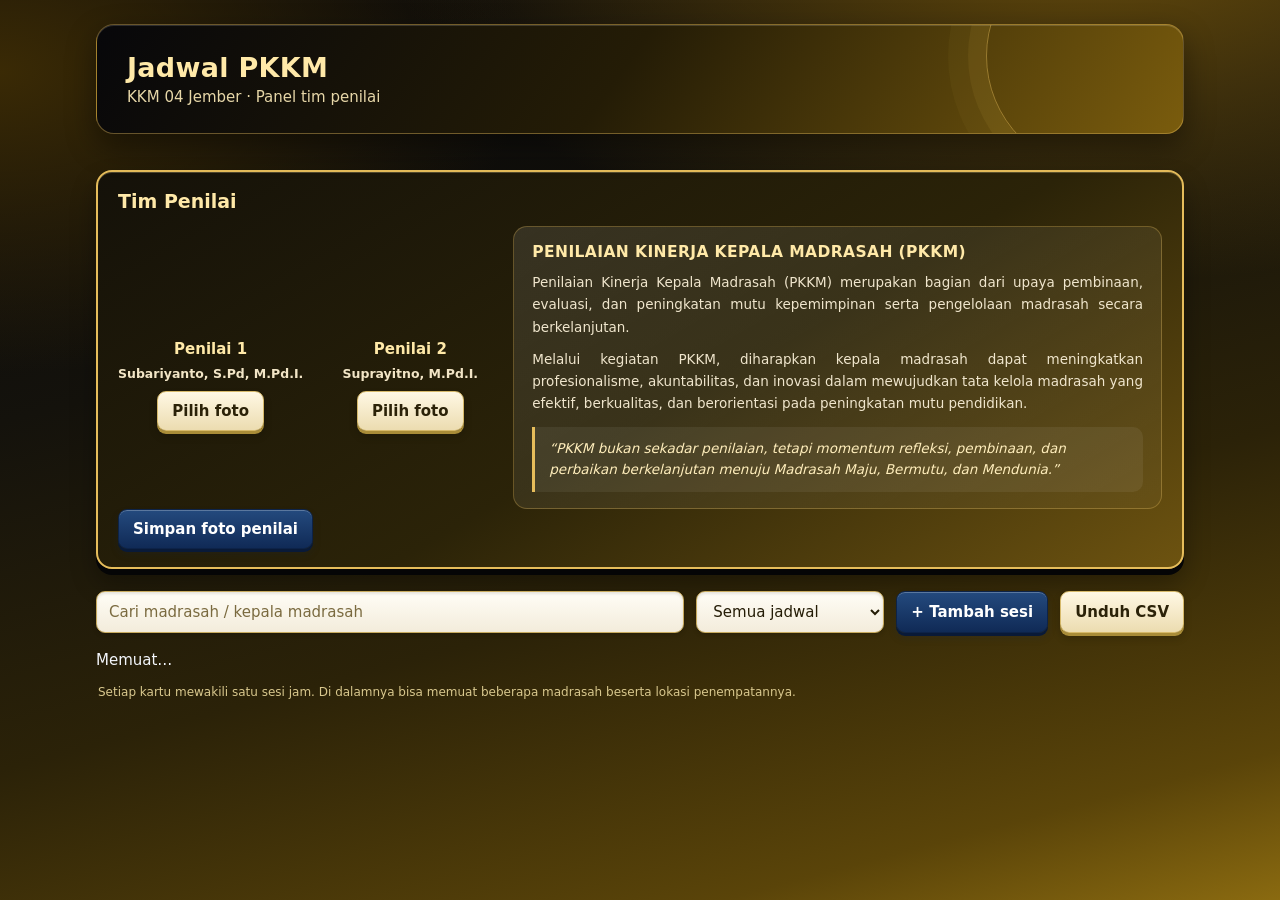
<file: jadwal/index.html>
<!doctype html><html lang="id"><head><meta charset="utf-8"><meta name="viewport" content="width=device-width,initial-scale=1"><title>Admin Jadwal PKKM · KKM 04 Jember</title><link rel="stylesheet" href="style.css?v=11"></head><body><main class="wrap"><header><h1>Jadwal PKKM</h1><p>KKM 04 Jember · Panel tim penilai</p></header><div class="stats" id="stats"></div><section class="evaluators"><h2>Tim Penilai</h2><div class="evaluator-layout"><div class="evaluator-grid"><div class="evaluator"><img id="evaluator-photo-1" alt="Foto Penilai 1"><strong>Penilai 1</strong><span class="evaluator-name">Subariyanto, S.Pd, M.Pd.I.</span><label class="btn light upload-label" for="upload-evaluator-1">Pilih foto</label><input class="photo-input" id="upload-evaluator-1" type="file" accept="image/*"></div><div class="evaluator"><img id="evaluator-photo-2" alt="Foto Penilai 2"><strong>Penilai 2</strong><span class="evaluator-name">Suprayitno, M.Pd.I.</span><label class="btn light upload-label" for="upload-evaluator-2">Pilih foto</label><input class="photo-input" id="upload-evaluator-2" type="file" accept="image/*"></div></div><div class="pkkm-intro"><h3>PENILAIAN KINERJA KEPALA MADRASAH (PKKM)</h3><p>Penilaian Kinerja Kepala Madrasah (PKKM) merupakan bagian dari upaya pembinaan, evaluasi, dan peningkatan mutu kepemimpinan serta pengelolaan madrasah secara berkelanjutan.</p><p>Melalui kegiatan PKKM, diharapkan kepala madrasah dapat meningkatkan profesionalisme, akuntabilitas, dan inovasi dalam mewujudkan tata kelola madrasah yang efektif, berkualitas, dan berorientasi pada peningkatan mutu pendidikan.</p><blockquote>&ldquo;PKKM bukan sekadar penilaian, tetapi momentum refleksi, pembinaan, dan perbaikan berkelanjutan menuju Madrasah Maju, Bermutu, dan Mendunia.&rdquo;</blockquote></div></div><button id="save-evaluators" class="btn">Simpan foto penilai</button> <span id="evaluator-status" class="minor"></span></section><div class="tools"><input id="q" placeholder="Cari madrasah / kepala madrasah"><select id="filter"><option value="">Semua jadwal</option><option value="yes">Terjadwal</option><option value="no">Belum dijadwalkan</option></select><button id="add" class="btn">+ Tambah sesi</button><button id="export" class="btn light">Unduh CSV</button></div><section id="cards" class="grid">Memuat…</section><p class="notice">Setiap kartu mewakili satu sesi jam. Di dalamnya bisa memuat beberapa madrasah beserta lokasi penempatannya.</p></main><div id="modal" class="shade"><section class="modal"><h2 id="modal-title">Edit sesi jadwal</h2><div class="grid2"><label>Tanggal<input id="date" type="date"></label><label>Jam<input id="time" type="text" list="jam-opsi" placeholder="08.00 - 11.00" autocomplete="off"><datalist id="jam-opsi"><option value="07.00 - 10.00"><option value="08.00 - 11.00"><option value="08.00 - 11.30"><option value="13.00 - 16.00"><option value="13.30 - 16.00"><option value="08.00 - 11.00, 13.00 - 16.00"></datalist></label></div><label>Ditempatkan di<input id="place" type="text" placeholder="Nama madrasah tempat pelaksanaan"></label><label>Lokasi / peta<textarea id="location" placeholder="Alamat atau tautan Google Maps"></textarea></label><div class="rows-head"><strong>Madrasah pada sesi ini</strong><button id="add-row" class="btn light tiny" type="button">+ Tambah madrasah</button></div><div id="rows" class="rows"></div><label>Catatan<textarea id="notes"></textarea></label><div class="actions"><button id="del" class="btn danger">Hapus sesi</button><button id="add-session" class="btn light" type="button" title="Simpan sesi ini, lalu buat sesi jam berikutnya untuk tanggal yang sama">+ Tambah sesi</button><button id="cancel" class="btn light">Batal</button><button id="save" class="btn">Simpan perubahan</button></div></section></div><script src="config.js?v=11"></script><script src="app.js?v=11"></script></body></html>
</file>
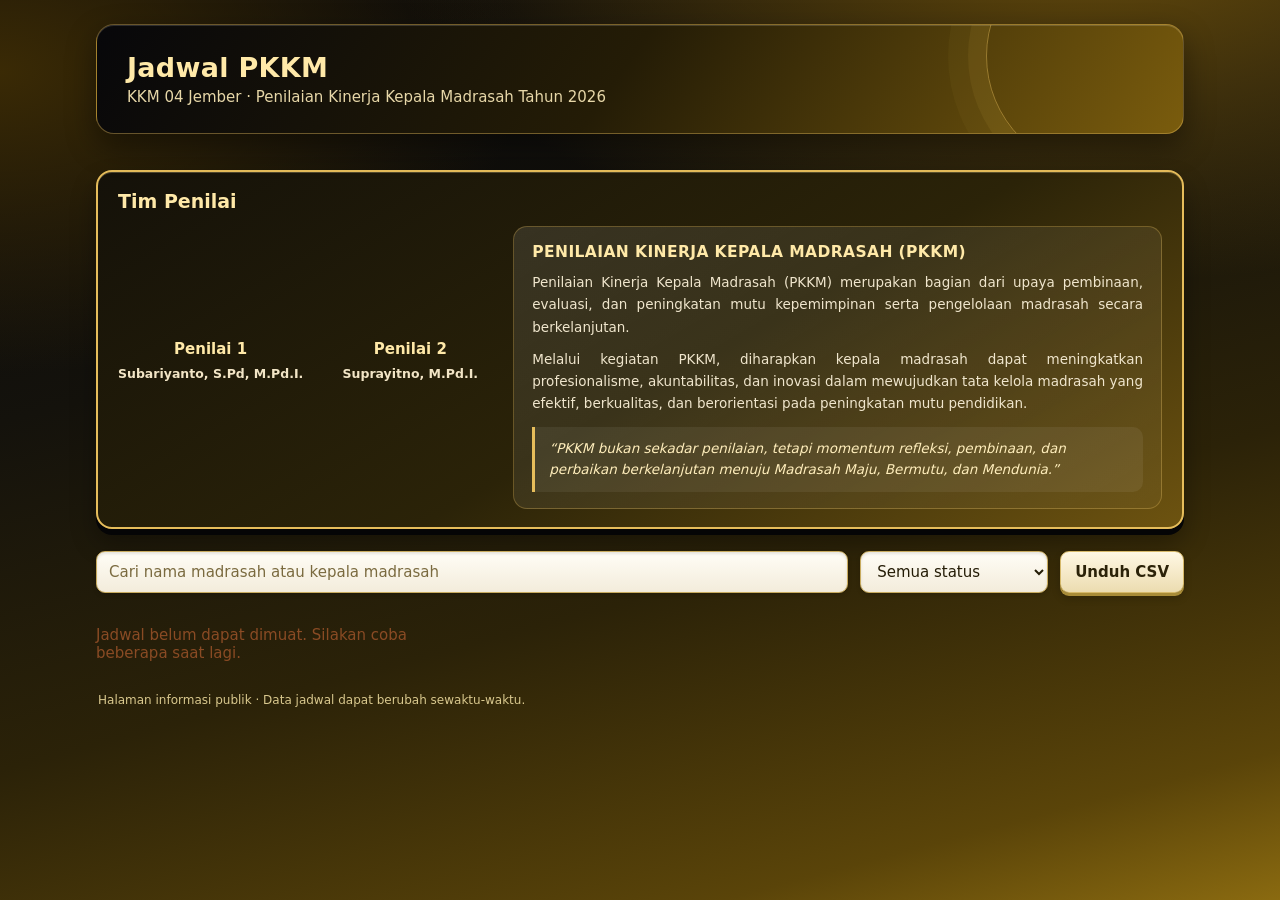
<file: jadwal/semua.html>
<!doctype html><html lang="id"><head><meta charset="utf-8"><meta name="viewport" content="width=device-width,initial-scale=1"><title>Jadwal PKKM · KKM 04 Jember</title><link rel="stylesheet" href="style.css?v=10"></head><body><main class="wrap"><header><h1>Jadwal PKKM</h1><p>KKM 04 Jember · Penilaian Kinerja Kepala Madrasah Tahun 2026</p></header><div class="stats" id="stats"></div><section class="evaluators public-evaluators"><h2>Tim Penilai</h2><div class="evaluator-layout"><div class="evaluator-grid"><div class="evaluator"><img id="evaluator-photo-1" alt="Foto Penilai 1"><strong>Penilai 1</strong><span class="evaluator-name">Subariyanto, S.Pd, M.Pd.I.</span></div><div class="evaluator"><img id="evaluator-photo-2" alt="Foto Penilai 2"><strong>Penilai 2</strong><span class="evaluator-name">Suprayitno, M.Pd.I.</span></div></div><div class="pkkm-intro"><h3>PENILAIAN KINERJA KEPALA MADRASAH (PKKM)</h3><p>Penilaian Kinerja Kepala Madrasah (PKKM) merupakan bagian dari upaya pembinaan, evaluasi, dan peningkatan mutu kepemimpinan serta pengelolaan madrasah secara berkelanjutan.</p><p>Melalui kegiatan PKKM, diharapkan kepala madrasah dapat meningkatkan profesionalisme, akuntabilitas, dan inovasi dalam mewujudkan tata kelola madrasah yang efektif, berkualitas, dan berorientasi pada peningkatan mutu pendidikan.</p><blockquote>&ldquo;PKKM bukan sekadar penilaian, tetapi momentum refleksi, pembinaan, dan perbaikan berkelanjutan menuju Madrasah Maju, Bermutu, dan Mendunia.&rdquo;</blockquote></div></div></section><div class="tools"><input id="q" placeholder="Cari nama madrasah atau kepala madrasah"><select id="filter"><option value="">Semua status</option><option value="yes">Sudah dijadwalkan</option><option value="no">Belum dijadwalkan</option></select><button id="export" class="btn light">Unduh CSV</button></div><section id="cards" class="grid">Memuat jadwal…</section><p class="notice">Halaman informasi publik · Data jadwal dapat berubah sewaktu-waktu.</p></main><script src="config.js?v=10"></script><script>
const $=id=>document.getElementById(id),url=window.PKKM_SUPABASE_URL,key=window.PKKM_SUPABASE_KEY;let rows=[];
const esc=v=>String(v??'').replace(/[&<>"']/g,c=>({'&':'&amp;','<':'&lt;','>':'&gt;','"':'&quot;',"'":'&#39;'}[c]));
function date(d){return d?new Date(d+'T00:00:00').toLocaleDateString('id-ID',{weekday:'long',day:'numeric',month:'long',year:'numeric'}):'Belum ditentukan'}
function mapLink(v){if(!v)return '';let u=/^https?:\/\//i.test(v)?v:'https://www.google.com/maps/search/?api=1&query='+encodeURIComponent(v);return `<a class="map-icon" href="${esc(u)}" target="_blank" rel="noopener" title="Buka lokasi di Google Maps" aria-label="Buka lokasi di Google Maps"><svg viewBox="0 0 24 24" aria-hidden="true"><path d="M12 2a7 7 0 0 0-7 7c0 5.2 7 13 7 13s7-7.8 7-13a7 7 0 0 0-7-7Zm0 9.5A2.5 2.5 0 1 1 12 6a2.5 2.5 0 0 1 0 5.5Z"/></svg></a>`}
async function call(name,body){const r=await fetch(url+'/rest/v1/rpc/'+name,{method:'POST',headers:{apikey:key,Authorization:'***'+key,'Content-Type':'application/json'},body:JSON.stringify(body||{})});if(!r.ok)throw Error(await r.text());return r.json()}
async function loadEvaluators(){try{for(const x of await call('pkkm_public_evaluators'))if(x.image_data){const img=$('evaluator-photo-'+x.slot);if(img)img.src=x.image_data}}catch(e){console.warn('Foto penilai belum tersedia',e)}}
async function load(){try{rows=await call('pkkm_public_schedules');render();loadEvaluators()}catch(e){$('cards').innerHTML='<p class="error">Jadwal belum dapat dimuat. Silakan coba beberapa saat lagi.</p>';console.error(e)}}
function total(a){return a.reduce((n,s)=>n+(s.madrasah?s.madrasah.length:0),0)}
function sessionBlock(s){const items=s.madrasah||[];return `<section class="session-block"><div class="row session-meta"><span class="jam">${s.Jam?'Jam: '+esc(s.Jam)+' WIB':'Jam belum ditentukan'}</span><span class="badge sm">${items.length} madrasah</span></div><div class="tempat">Ditempatkan di: <b>${s.Tempat?esc(s.Tempat):'belum ditentukan'}</b></div>${s.Lokasi?`<div class="minor">Lokasi: ${mapLink(s.Lokasi)}</div>`:''}<ol class="school-list">${items.map(m=>`<li><span class="school">${esc(m['Nama Madrasah'])}</span><span class="principal">${esc(m['Nama Kepala Madrasah'])}</span></li>`).join('')||'<li class="minor">Belum ada madrasah</li>'}</ol>${s.Catatan?`<div class="minor">Catatan: ${esc(s.Catatan)}</div>`:''}</section>`}
function render(){const n=total(rows.filter(s=>s['Tanggal PKKM']));$('stats').innerHTML=`<div class="stat"><b>${total(rows)}</b>Total madrasah</div><div class="stat"><b>${n}</b>Terjadwal</div><div class="stat"><b>${total(rows)-n}</b>Belum dijadwalkan</div>`;
const q=$('q').value.toLowerCase(),f=$('filter').value,a=rows.filter(s=>{const hay=[s.Tempat,...(s.madrasah||[]).map(m=>m['Nama Madrasah']+' '+m['Nama Kepala Madrasah'])].join(' ').toLowerCase();if(!hay.includes(q))return false;if(f==='yes')return !!s['Tanggal PKKM'];if(f==='no')return !s['Tanggal PKKM'];return true});
if(!a.length){$('cards').innerHTML='<p class="notice">Belum ada jadwal.</p>';return}
const byDay=a.reduce((m,s)=>{const k=s['Tanggal PKKM']||'_';(m[k]??=[]).push(s);return m},{});
$('cards').innerHTML=Object.entries(byDay).sort(([x],[y])=>x==='_'?1:y==='_'?-1:x.localeCompare(y)).map(([day,sessions])=>{sessions.sort((p,r)=>String(p.Jam||'').localeCompare(String(r.Jam||'')));const c=sessions.reduce((t,s)=>t+(s.madrasah?s.madrasah.length:0),0);return `<article class="schedule day-card"><div class="row day-heading"><div class="date">${day==='_'?'Belum ditentukan':date(day)}</div><span class="badge">${c} madrasah</span></div>${sessions.map(sessionBlock).join('')}</article>`}).join('')}
$('q').oninput=render;$('filter').onchange=render;
$('export').onclick=()=>{const h=['Tanggal PKKM','Jam','Ditempatkan di','Nama Madrasah','Nama Kepala Madrasah','Lokasi','Catatan'],lines=[h];rows.forEach(s=>(s.madrasah||[]).forEach(m=>lines.push([s['Tanggal PKKM']||'',s.Jam||'',s.Tempat||'',m['Nama Madrasah'],m['Nama Kepala Madrasah'],s.Lokasi||'',s.Catatan||''])));const csv=lines.map(r=>r.map(v=>'"'+String(v).replaceAll('"','""')+'"').join(',')).join('\r\n'),a=document.createElement('a');a.href=URL.createObjectURL(new Blob(['\ufeff'+csv],{type:'text/csv;charset=utf-8'}));a.download='jadwal-pkkm-kkma-04-jember.csv';a.click();URL.revokeObjectURL(a.href)};
load();
</script></body></html>
</file>
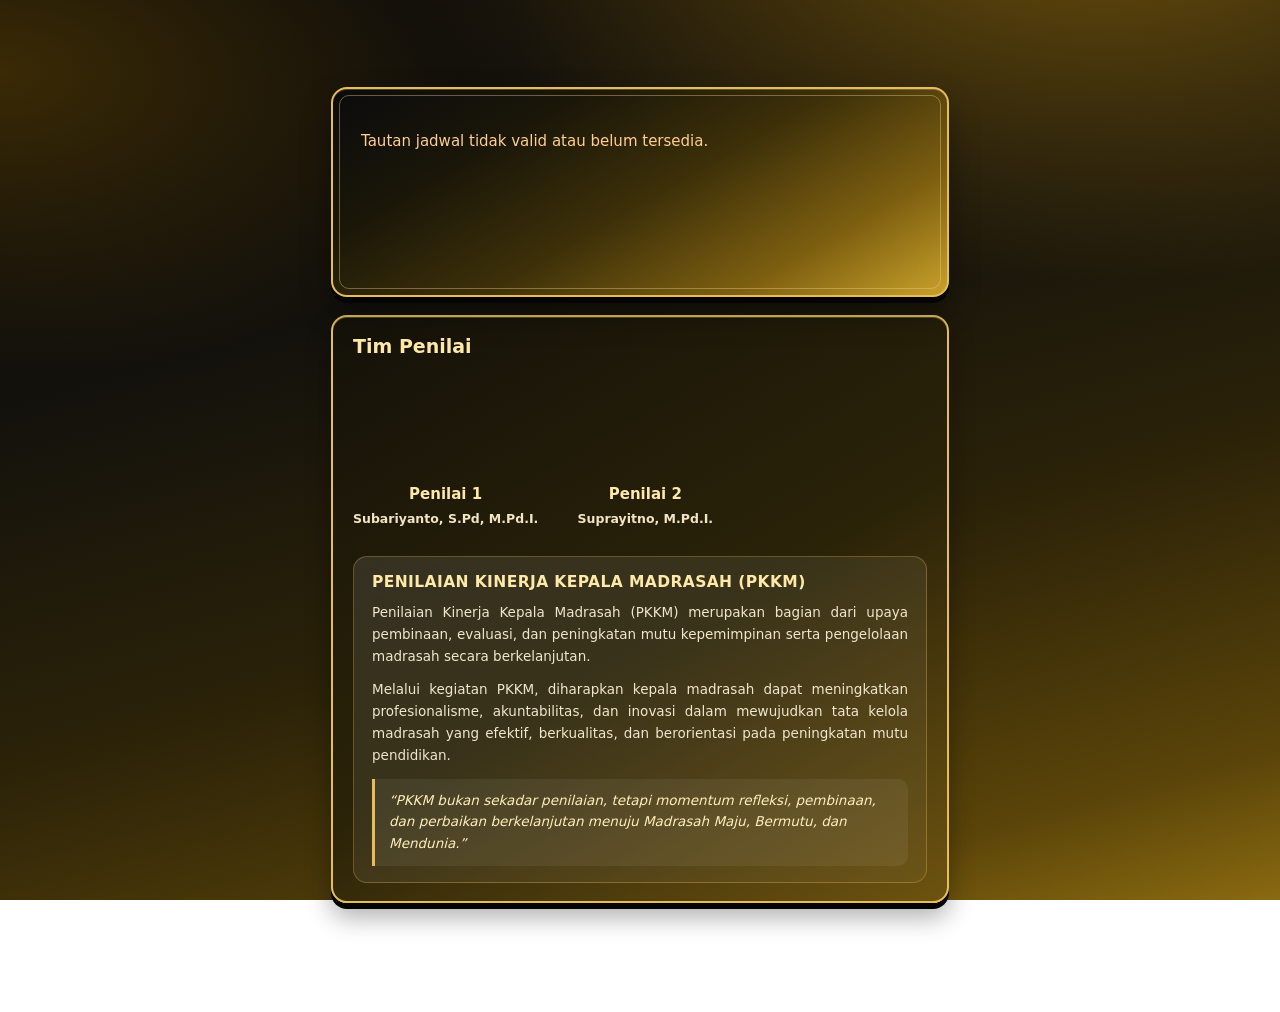
<file: jadwal/view.html>
<!doctype html><html lang="id"><meta charset="utf-8"><meta name="viewport" content="width=device-width,initial-scale=1"><title>Jadwal PKKM Madrasah</title><link rel="stylesheet" href="style.css?v=10"><main class="wrap viewer"><article class="schedule" id="card">Memuat jadwal…</article><section class="evaluators public-evaluators"><h2>Tim Penilai</h2><div class="evaluator-layout"><div class="evaluator-grid"><div class="evaluator"><img id="evaluator-photo-1" alt="Foto Penilai 1"><strong>Penilai 1</strong><span class="evaluator-name">Subariyanto, S.Pd, M.Pd.I.</span></div><div class="evaluator"><img id="evaluator-photo-2" alt="Foto Penilai 2"><strong>Penilai 2</strong><span class="evaluator-name">Suprayitno, M.Pd.I.</span></div></div><div class="pkkm-intro"><h3>PENILAIAN KINERJA KEPALA MADRASAH (PKKM)</h3><p>Penilaian Kinerja Kepala Madrasah (PKKM) merupakan bagian dari upaya pembinaan, evaluasi, dan peningkatan mutu kepemimpinan serta pengelolaan madrasah secara berkelanjutan.</p><p>Melalui kegiatan PKKM, diharapkan kepala madrasah dapat meningkatkan profesionalisme, akuntabilitas, dan inovasi dalam mewujudkan tata kelola madrasah yang efektif, berkualitas, dan berorientasi pada peningkatan mutu pendidikan.</p><blockquote>&ldquo;PKKM bukan sekadar penilaian, tetapi momentum refleksi, pembinaan, dan perbaikan berkelanjutan menuju Madrasah Maju, Bermutu, dan Mendunia.&rdquo;</blockquote></div></div></section></main><script src="config.js?v=10"></script><script src="app.js?v=10"></script></html>
</file>
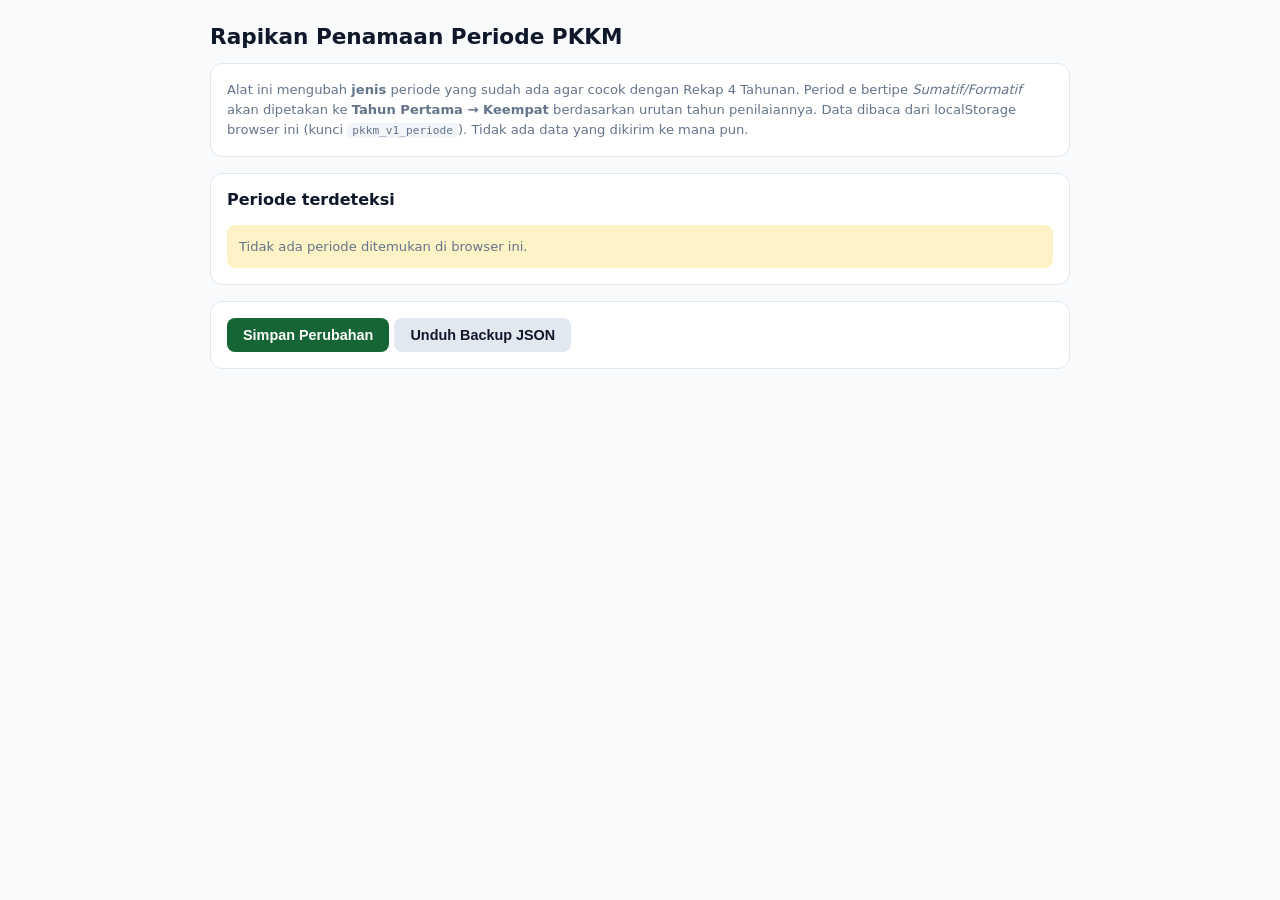
<file: tools/rapikan-periode.html>
<!doctype html><html lang="id"><head><meta charset="utf-8">
<meta name="viewport" content="width=device-width,initial-scale=1">
<title>Rapikan Penamaan Periode PKKM</title>
<style>
 body{font-family:system-ui,Segoe UI,Arial,sans-serif;max-width:860px;margin:24px auto;padding:0 16px;background:#f8fafc;color:#0f172a}
 h1{font-size:1.35rem} .card{background:#fff;border:1px solid #e2e8f0;border-radius:12px;padding:16px;margin-bottom:16px}
 table{width:100%;border-collapse:collapse;font-size:.88rem} th,td{border-bottom:1px solid #eef2f7;padding:8px;text-align:left}
 th{background:#f1f5f9;font-size:.78rem;text-transform:uppercase;letter-spacing:.03em;color:#475569}
 select,input{padding:5px 8px;border:1px solid #cbd5e1;border-radius:6px;font-size:.85rem;width:100%}
 button{background:#166534;color:#fff;border:0;border-radius:8px;padding:9px 16px;font-weight:600;cursor:pointer;font-size:.9rem}
 button.sec{background:#e2e8f0;color:#0f172a}
 .muted{color:#64748b;font-size:.82rem;line-height:1.5}
 code{background:#f1f5f9;padding:1px 5px;border-radius:4px;font-size:.85em}
 .ok{background:#dcfce7;border-color:#86efac} .warn{background:#fef3c7;border-color:#fcd34d}
</style></head><body>
<h1>Rapikan Penamaan Periode PKKM</h1>
<div class="card muted">
 Alat ini mengubah <b>jenis</b> periode yang sudah ada agar cocok dengan Rekap 4 Tahunan.
 Period e bertipe <i>Sumatif/Formatif</i> akan dipetakan ke <b>Tahun Pertama → Keempat</b> berdasarkan urutan tahun penilaiannya.
 Data dibaca dari localStorage browser ini (kunci <code>pkkm_v1_periode</code>). Tidak ada data yang dikirim ke mana pun.
</div>
<div class="card">
 <h3 style="margin-top:0;font-size:1rem">Periode terdeteksi</h3>
 <div id="list" class="muted">Memuat…</div>
</div>
<div class="card">
 <button id="apply">Simpan Perubahan</button>
 <button class="sec" id="backup">Unduh Backup JSON</button>
 <span id="status" style="margin-left:12px"></span>
</div>
<script>
const KEY='pkkm_v1_periode';
const TIPES=[['tahun_1','Tahun Pertama'],['tahun_2','Tahun Kedua'],['tahun_3','Tahun Ketiga'],['tahun_4','Tahun Keempat'],['formatif','Formatif (Awal Tahun)'],['sumatif','Sumatif (Akhir Tahun)']];
const KAMAD_KEY='pkkm_v1_kamad', PEN_KEY='pkkm_v1_penilaian';
function load(k,d){try{return JSON.parse(localStorage.getItem(k))??d}catch(e){return d}}
let periodes=load(KEY,[]);
const penilaian=load(PEN_KEY,[]);
const kamad=load(KAMAD_KEY,[]);
const el=document.getElementById('list');
if(!periodes.length){el.innerHTML='<div class="warn" style="padding:12px;border-radius:8px">Tidak ada periode ditemukan di browser ini.</div>';}
else{
 const rows=periodes.slice().sort((a,b)=>(a.tahun||0)-(b.tahun||0)||String(a.semester||'1').localeCompare(String(b.semester||'1')));
 const saran={}; const pakai=new Set();
 for(const p of rows){ if(['tahun_1','tahun_2','tahun_3','tahun_4'].includes(p.type)) saran[p.id]=p.type, pakai.add(p.type); }
 for(const slot of ['tahun_1','tahun_2','tahun_3','tahun_4']){
   if(pakai.has(slot)) continue;
   const cand=rows.find(p=>!['tahun_1','tahun_2','tahun_3','tahun_4'].includes(p.type)&&!saran[p.id]);
   if(cand){ saran[cand.id]=slot; pakai.add(slot); }
 }
 el.innerHTML=`<table><thead><tr><th width="70">Tahun</th><th>Label</th><th width="150">Jenis saat ini</th><th width="210">Jenis baru</th><th width="80">Penilaian</th></tr></thead><tbody>`+
 rows.map(p=>{const n=penilaian.filter(x=>x.periode_id===p.id).length;const kamadN=new Set(penilaian.filter(x=>x.periode_id===p.id).map(x=>x.kamad_id)).size;
 return `<tr><td>${p.tahun||'-'}</td><td>${(p.label||'').replace(/</g,'&lt;')}</td><td><code>${p.type}</code></td>
 <td><select data-id="${p.id}">${TIPES.map(([c,l])=>`<option value="${c}" ${saran[p.id]===c?'selected':''}>${l}</option>`).join('')}</select></td>
 <td>${n} <span class="muted">(${kamadN} kamad)</span></td></tr>`}).join('')+'</tbody></table>';
}
document.getElementById('backup').onclick=()=>{
 const blob=new Blob([JSON.stringify({periode:load(KEY,[]),penilaian:load(PEN_KEY,[]),kamad:load(KAMAD_KEY,[])},null,2)],{type:'application/json'});
 const a=document.createElement('a');a.href=URL.createObjectURL(blob);a.download='backup-periode-pkkm-'+new Date().toISOString().slice(0,10)+'.json';a.click();
};
document.getElementById('apply').onclick=()=>{
 const sels=[...document.querySelectorAll('select[data-id]')];
 const map={}; sels.forEach(s=>map[s.dataset.id]=s.value);
 const cur=load(KEY,[]); let ubah=0;
 const next=cur.map(p=>{ if(map[p.id]&&map[p.id]!==p.type){ ubah++; const lbl=TIPES.find(t=>t[0]===map[p.id])[1]; return {...p,type:map[p.id],label:lbl+' '+(p.tahun||'')+' Sem '+(p.semester||'1')}; } return p; });
 localStorage.setItem(KEY,JSON.stringify(next));
 document.getElementById('status').textContent=ubah+' periode diperbarui. Muat ulang aplikasi PKKM.';
 document.getElementById('status').className='ok'; document.getElementById('status').style.padding='8px 12px'; document.getElementById('status').style.borderRadius='8px';
};
</script></body></html>
</file>
<file: jadwal/style.css>
*{box-sizing:border-box}body{margin:0;background:#f2f7f4;color:#19352c;font:15px system-ui,-apple-system,Segoe UI,sans-serif}.wrap{max-width:1120px;margin:auto;padding:24px 16px}header{padding:27px 30px;background:linear-gradient(120deg,#135e4b,#28896e);color:white;border-radius:18px}h1{margin:0;font-size:27px}header p{margin:5px 0 0;opacity:.85}.stats,.tools{display:flex;gap:12px;flex-wrap:wrap;margin:18px 0}.stat,.schedule{background:white;border:1px solid #e1ebe6;border-radius:15px;padding:17px;box-shadow:0 3px 14px #19352c0d}.stat b{font-size:24px;color:#17664f;display:block}.tools input,.tools select,.modal input,.modal textarea{font:inherit;padding:10px 12px;border:1px solid #d4e1da;border-radius:9px;background:white;color:inherit}.tools input{flex:1;min-width:230px}.btn{border:0;border-radius:9px;background:#17664f;color:white;padding:10px 14px;font:inherit;font-weight:650;cursor:pointer}.btn.light{background:#fff;color:#17664f;border:1px solid #d4e1da}.grid{display:grid;grid-template-columns:repeat(auto-fill,minmax(265px,1fr));gap:14px}.schedule{min-height:210px;display:flex;flex-direction:column}.row{display:flex;justify-content:space-between;align-items:center;gap:8px}.badge{font-size:11px;padding:5px 9px;border-radius:18px;background:#e4f4ec;color:#17664f;font-weight:700}.badge.pending{background:#f5f0df;color:#806a20}.school{font-size:17px;font-weight:750;margin:16px 0 4px}.principal,.minor{font-size:13px;color:#63776e}.date{padding:12px;background:#f1f8f4;border-radius:10px;margin:15px 0;color:#17664f;font-weight:700}.actions{display:flex;gap:8px;margin-top:auto}.notice{font-size:12px;color:#75847d;margin:16px 2px}.shade{display:none;position:fixed;inset:0;background:#10251fcc;align-items:center;justify-content:center;padding:16px}.modal{max-width:520px;width:100%;background:white;border-radius:16px;padding:23px;max-height:90vh;overflow:auto}.modal label{display:grid;gap:5px;margin:10px 0;font-size:13px;color:#53675f}.modal textarea{min-height:64px;resize:vertical}.modal .actions{justify-content:flex-end;margin-top:16px}.viewer{max-width:650px;margin:7vh auto}.viewer .schedule{padding:28px}.viewer .date{font-size:20px}.error{color:#8a4b24}@media(max-width:600px){.wrap{padding:14px 10px}header{padding:21px}.viewer{margin:4vh auto}}
.day-card{min-height:0;padding:16px}.day-heading{padding-bottom:8px}.day-heading .date{margin:0;background:transparent;padding:0;font-size:16px}.school-entry{border-top:1px solid #e7eee9;padding:14px 0 10px}.school-entry:first-of-type{margin-top:4px}.school-entry .school{margin:8px 0 3px}.school-entry .actions{margin-top:10px}.school-entry+.school-entry{padding-top:14px}.modal label input[type=text]{font:inherit;padding:10px;border:1px solid #d4e1da;border-radius:9px;color:inherit}
.map-icon{display:inline-flex;align-items:center;justify-content:center;width:30px;height:30px;border-radius:8px;background:#e8f5ec;color:#168044;text-decoration:none;vertical-align:middle}.map-icon:hover{background:#ccebd7;transform:translateY(-1px)}.map-icon svg{width:21px;height:21px;fill:currentColor}

/* Navy + gold theme with raised, dimensional surfaces */
:root{color-scheme:light;--navy:#102a56;--navy-deep:#091a38;--navy-mid:#1b4277;--gold:#d9a928;--gold-light:#f7e8b5;--ink:#192944;--muted:#66758c;--surface:#fff;--line:#dce3ed}
body{background:radial-gradient(ellipse at 12% 0%,#e5ecf7 0,transparent 38%),linear-gradient(145deg,#f5f7fb,#e9eef6);color:var(--ink)}
header{background:linear-gradient(125deg,var(--navy-deep) 0%,var(--navy) 58%,#254a79 100%);border:1px solid #ffffff26;box-shadow:0 10px 24px #0b1e3a35,inset 0 1px 0 #ffffff2b;position:relative;overflow:hidden}
header:after{content:"";position:absolute;right:-35px;top:-85px;width:230px;height:230px;border:1px solid #e6bd5b77;border-radius:50%;box-shadow:0 0 0 18px #e6bd5b12,0 0 0 38px #e6bd5b0a;pointer-events:none}
.stat,.schedule{background:linear-gradient(160deg,#fff 0%,#fbfcff 100%);border:1px solid #d8e0eb;border-radius:16px;box-shadow:0 5px 0 #d9e0ea,0 9px 18px #102a5617,inset 0 1px 0 #fff;transition:transform .18s ease,box-shadow .18s ease}
.stat:hover,.schedule:hover{transform:translateY(-3px);box-shadow:0 7px 0 #d9e0ea,0 14px 24px #102a5622,inset 0 1px 0 #fff}
.stat b{color:var(--navy)}
.tools input,.tools select,.modal input,.modal textarea{border:1px solid #cbd5e3;background:linear-gradient(#fff,#f8faff);box-shadow:inset 0 2px 3px #102a560a,0 2px 4px #102a5608}
.tools input:focus,.tools select:focus,.modal input:focus,.modal textarea:focus{outline:2px solid #d9a92870;border-color:var(--gold)}
.btn{background:linear-gradient(180deg,#244a7e,#102a56);border:1px solid #0d2348;box-shadow:0 3px 0 #091a38,0 5px 9px #102a5626,inset 0 1px 0 #ffffff40;transition:transform .15s,box-shadow .15s}
.btn:hover{transform:translateY(-2px);box-shadow:0 5px 0 #091a38,0 8px 14px #102a5630,inset 0 1px 0 #ffffff45}
.btn:active{transform:translateY(1px);box-shadow:0 1px 0 #091a38,inset 0 2px 4px #091a3835}
.btn.light{color:var(--navy);border:1px solid #cbd5e3;background:linear-gradient(#fff,#edf1f7);box-shadow:0 3px 0 #d2d9e4,0 5px 8px #102a5610}
.badge{background:linear-gradient(180deg,#fff3cb,#f2dfa0);color:#6e5110;border:1px solid #e8d28b;box-shadow:inset 0 1px #fff8}
.badge.pending{background:#edf1f7;color:#5c6880;border-color:#d7deea}
.date{background:linear-gradient(145deg,#fff8e4,#f5e6b9);border:1px solid #ead79d;box-shadow:0 3px 0 #e5d39c,inset 0 1px #fff;color:#183764}
.day-heading .date{background:transparent;border:0;box-shadow:none;color:var(--navy)}
.school-entry{border-color:#e1e6ef}
.school-entry .school{color:#142c52}
.principal,.minor{color:var(--muted)}
.map-icon{background:linear-gradient(145deg,#fff6d9,#f1dda0);color:var(--navy);border:1px solid #e2c76f;box-shadow:0 2px 0 #d8c179,0 4px 8px #102a5617}
.map-icon:hover{background:linear-gradient(145deg,#ffedb7,#e9c85d);transform:translateY(-2px)}
.modal{background:linear-gradient(150deg,#fff,#f7f9fd);border:1px solid #d9e1ed;box-shadow:0 18px 48px #07172e50,inset 0 1px #fff}
.shade{background:#07172ebf}
.notice{color:#69778c}
@media(prefers-reduced-motion:reduce){*,*:before,*:after{transition:none!important;scroll-behavior:auto!important}}
.evaluators{margin:18px 0 22px;padding:18px 20px;border:1px solid #d8e0eb;border-radius:16px;background:linear-gradient(150deg,#fff,#f7f9fd);box-shadow:0 5px 0 #d9e0ea,0 9px 18px #102a5617}.evaluators h2{margin:0 0 14px;color:var(--navy);font-size:19px}.evaluator-grid{display:flex;gap:20px;flex-wrap:wrap}.evaluator{width:130px;display:flex;align-items:center;flex-direction:column;gap:8px;color:var(--navy);text-align:center}.evaluator img{width:106px;height:106px;object-fit:cover;border-radius:50%;border:3px solid var(--gold);background:linear-gradient(145deg,#e8edf5,#fff);box-shadow:0 4px 0 #d3dbe7,0 8px 15px #102a5622}.evaluator img:not([src]){visibility:hidden}.photo-input{position:absolute;width:1px;height:1px;overflow:hidden;clip:rect(0,0,0,0);white-space:nowrap}.upload-label{cursor:pointer}.public-evaluators .evaluator{width:125px}

/* Navy framed cards with a soft coordinating background */
.schedule{position:relative;background:linear-gradient(145deg,#ffffff 0%,#f1f5fb 100%);border:2px solid var(--navy);box-shadow:0 5px 0 #091a38,0 12px 22px #102a5626,inset 0 1px 0 #fff}
.schedule:before{content:"";position:absolute;inset:5px;border:1px solid #d9a92866;border-radius:11px;pointer-events:none}
.schedule:hover{box-shadow:0 7px 0 #091a38,0 16px 28px #102a5630,inset 0 1px 0 #fff}
.day-card{background:linear-gradient(145deg,#fdfefe 0%,#eaf0f8 100%)}
.school-entry{position:relative;z-index:1}
.stat{background:linear-gradient(145deg,#fffdf5 0%,#f4f7fc 100%);border-color:#cbd5e3}
.evaluators{background:linear-gradient(145deg,#f8fbff 0%,#e8eef8 100%);border:2px solid var(--navy)}

/* Named evaluator lines */
.evaluator-name{font-size:12.5px;line-height:1.35;font-weight:600;color:var(--navy-mid);max-width:130px}

/* Keep evaluator names on a single line and space the two evaluators out */
.evaluator{width:auto;min-width:150px;flex:0 0 auto}
.evaluator-name{white-space:nowrap;max-width:none}
.evaluator-grid{gap:32px}
.public-evaluators .evaluator{width:auto}

/* Fix modal stacking: solid overlay above all content */
#modal{z-index:9999}
#modal .modal{position:relative;z-index:10000;margin:auto}
body:has(#modal[style*="flex"]){overflow:hidden}

/* ===== v3: Background selaras + kartu full color (navy-gold) ===== */
body{background:
  radial-gradient(1100px 560px at 88% -8%,#dbe6f8 0,transparent 58%),
  radial-gradient(880px 480px at 2% 6%,#f7eeda 0,transparent 55%),
  linear-gradient(160deg,#edf2fb 0%,#dce5f4 52%,#e8edf7 100%);
  background-attachment:fixed;color:var(--ink)}
header{border:1px solid #e6bd5b55;box-shadow:0 12px 28px #0b1e3a3d,inset 0 1px 0 #ffffff33}
header h1{letter-spacing:.3px}

/* Kartu jadwal: full color navy dengan bingkai emas */
.schedule,.day-card{
  background:linear-gradient(160deg,#17396b 0%,#0f2a53 46%,#0a1e3f 100%);
  border:2px solid var(--gold);color:#e9f0fb;
  box-shadow:0 6px 0 #061530,0 16px 30px #0a1e3f47,inset 0 1px 0 #ffffff26}
.schedule:before{inset:6px;border:1px solid #d9a9285c;border-radius:10px}
.schedule:hover{transform:translateY(-3px);box-shadow:0 9px 0 #061530,0 22px 38px #0a1e3f57,inset 0 1px 0 #ffffff30}
.day-heading{border-bottom:1px solid #ffffff22;padding-bottom:10px}
.day-heading .date{color:var(--gold-light);font-weight:800;font-size:16.5px}
.school-entry{border-top:1px solid #ffffff1c}
.school-entry .school,.viewer .school{color:#fff}
.principal,.minor{color:#b8c8e3}
.schedule .minor a{color:var(--gold-light)}
.badge{background:linear-gradient(180deg,#f4d279,#d9a928);color:#2b1e03;border:1px solid #f1dc9f;box-shadow:inset 0 1px #ffffff80,0 2px 0 #a87f17}
.badge.pending{background:linear-gradient(180deg,#e7edf7,#ccd7e9);color:#1d3254;border-color:#dfe6f2}
.date{background:linear-gradient(145deg,#fff6dc,#f0dca8);border:1px solid #e6cf8f;color:#102a56;box-shadow:0 3px 0 #cbb374,inset 0 1px #fff}
.map-icon{background:linear-gradient(145deg,#ffe9ab,#e3c162);color:#0f2a53;border:1px solid #f0d89b;box-shadow:0 2px 0 #a87f17}
.map-icon:hover{background:linear-gradient(145deg,#fff2c4,#dcb64a)}
.schedule .btn.light{background:linear-gradient(180deg,#f6f9ff,#e3eaf6);color:#0f2a53;border-color:#f0d89b}
.schedule .error,.viewer .error{color:#ffd4a6}

/* Statistik: full color emas */
.stat{background:linear-gradient(160deg,#fff6db 0%,#f2dca6 100%);border:2px solid var(--navy);color:#1c2c49;
  box-shadow:0 5px 0 #0d2348,0 12px 22px #102a5626,inset 0 1px 0 #fff}
.stat:hover{box-shadow:0 7px 0 #0d2348,0 18px 30px #102a5630,inset 0 1px 0 #fff}
.stat b{color:#0e2850}

/* Panel Tim Penilai: full color navy */
.evaluators{background:linear-gradient(150deg,#17396b 0%,#0b2144 100%);border:2px solid var(--gold);color:#e9f0fb;
  box-shadow:0 6px 0 #061530,0 14px 26px #0a1e3f42,inset 0 1px 0 #ffffff26}
.evaluators h2{color:var(--gold-light)}
.evaluator{color:#e9f0fb}
.evaluator strong{color:var(--gold-light)}
.evaluator-name{color:#cadcf6}
.evaluator img{background:linear-gradient(145deg,#19396a,#0b2144);box-shadow:0 4px 0 #061530,0 8px 16px #0a1e3f45}

/* Toolbar & teks pendukung di atas background baru */
.tools input,.tools select{border-color:#c3d0e4}
.notice{color:#4c5a74}

/* ===== Narasi PKKM di samping foto penilai ===== */
.evaluator-layout{display:flex;gap:28px;align-items:flex-start;flex-wrap:wrap}
.evaluator-layout .evaluator-grid{flex:0 0 auto}
.pkkm-intro{flex:1 1 380px;min-width:280px;padding:16px 18px;border-radius:14px;
  background:linear-gradient(150deg,#ffffff12,#ffffff06);border:1px solid #d9a92845}
.pkkm-intro h3{margin:0 0 10px;font-size:15.5px;letter-spacing:.4px;color:var(--gold-light);text-transform:uppercase}
.pkkm-intro p{margin:0 0 10px;font-size:13.5px;line-height:1.65;color:#cfdcf2;text-align:justify}
.pkkm-intro blockquote{margin:12px 0 0;padding:11px 14px;border-left:3px solid var(--gold);border-radius:0 10px 10px 0;
  background:#ffffff10;font-size:13.5px;line-height:1.6;font-style:italic;color:var(--gold-light)}
@media(max-width:760px){.evaluator-layout{gap:18px}.pkkm-intro{flex:1 1 100%}.pkkm-intro p{text-align:left}}

/* ===== v4: Kartu gradasi biru tua -> biru muda ===== */
.schedule,.day-card{
  background:linear-gradient(155deg,#0a2250 0%,#123d7e 38%,#2270bd 70%,#4f9fdc 100%);
  border:2px solid #7cc3f2;color:#f2f8ff;
  box-shadow:0 6px 0 #071a3c,0 16px 30px #0a235047,inset 0 1px 0 #ffffff33}
.schedule:before{inset:6px;border:1px solid #bfe3ff59;border-radius:10px}
.schedule:hover{transform:translateY(-3px);
  box-shadow:0 9px 0 #071a3c,0 22px 38px #0a235059,inset 0 1px 0 #ffffff3d}
.day-heading{border-bottom:1px solid #ffffff2e}
.day-heading .date{color:#eaf6ff;text-shadow:0 1px 2px #06183a66}
.school-entry{border-top:1px solid #ffffff2b}
.school-entry .school,.viewer .school{color:#fff;text-shadow:0 1px 2px #06183a4d}
.principal,.minor{color:#dbeafd}
.schedule .minor a{color:#fff}
.badge{background:linear-gradient(180deg,#eaf6ff,#a9d6f7);color:#0b2a5c;border:1px solid #d6ecff;box-shadow:inset 0 1px #ffffff99,0 2px 0 #5f9dc9}
.date{background:linear-gradient(145deg,#eef7ff,#c4e0f7);border:1px solid #a9cfee;color:#0b2a5c;box-shadow:0 3px 0 #9dc1e0,inset 0 1px #fff}
.map-icon{background:linear-gradient(145deg,#f0f8ff,#b9d9f5);color:#0b2a5c;border:1px solid #d5ebff;box-shadow:0 2px 0 #74a6cf}
.map-icon:hover{background:linear-gradient(145deg,#ffffff,#a2cdf0)}
.schedule .btn.light{background:linear-gradient(180deg,#f7fbff,#dceaf8);color:#0b2a5c;border-color:#bcdcf5}

/* Panel Tim Penilai & statistik selaras gradasi biru */
.evaluators{background:linear-gradient(155deg,#0a2250 0%,#14427f 55%,#2a7ac2 100%);border:2px solid #7cc3f2;color:#f2f8ff;
  box-shadow:0 6px 0 #071a3c,0 14px 26px #0a235042,inset 0 1px 0 #ffffff33}
.evaluators h2,.evaluator strong{color:#eaf6ff}
.evaluator-name{color:#d3e7fb}
.evaluator img{border-color:#9ed3f5;background:linear-gradient(145deg,#15417c,#0a2250);box-shadow:0 4px 0 #071a3c,0 8px 16px #0a235045}
.pkkm-intro{border-color:#9ed3f54d;background:linear-gradient(150deg,#ffffff1c,#ffffff08)}
.pkkm-intro h3{color:#eaf6ff}
.pkkm-intro p{color:#d9e9fc}
.pkkm-intro blockquote{border-left-color:#7cc3f2;color:#eaf6ff}
.stat{background:linear-gradient(155deg,#ffffff 0%,#dcebfa 55%,#bddcf5 100%);border:2px solid #0f3870;color:#0b2a5c;
  box-shadow:0 5px 0 #0a2a57,0 12px 22px #0a235026,inset 0 1px 0 #fff}
.stat:hover{box-shadow:0 7px 0 #0a2a57,0 18px 30px #0a235033,inset 0 1px 0 #fff}
.stat b{color:#0d3a75}
header{background:linear-gradient(125deg,#071c3f 0%,#103a73 55%,#2a7ac2 100%);border:1px solid #8ecaf26b}
body{background:
  radial-gradient(1100px 560px at 88% -8%,#d6e8fb 0,transparent 58%),
  radial-gradient(880px 480px at 2% 6%,#e7f2fd 0,transparent 55%),
  linear-gradient(160deg,#eef4fc 0%,#d9e6f6 52%,#e6eefa 100%);
  background-attachment:fixed}

/* ===== v5: Background halaman gradasi hitam + kuning keemasan ===== */
body{background:
  radial-gradient(1200px 620px at 86% -10%,#6b4f0c 0,transparent 60%),
  radial-gradient(900px 520px at 0% 8%,#3a2a05 0,transparent 58%),
  linear-gradient(165deg,#07070a 0%,#14120c 34%,#2b2208 62%,#5a4409 88%,#8a6a10 100%);
  background-attachment:fixed;background-repeat:no-repeat;color:#f3f6fb}
header{background:linear-gradient(125deg,#07070a 0%,#241c06 48%,#7a5c0d 100%);
  border:1px solid #e6bd5b6b;box-shadow:0 12px 30px #00000066,inset 0 1px 0 #ffffff26}
header h1{color:#ffe9a8}
header p{color:#e7d7a8;opacity:1}
.notice{color:#d9c88e}
.tools input,.tools select{background:linear-gradient(#fffdf6,#f3ecdb);border:1px solid #c8ab5f;color:#241c06;
  box-shadow:inset 0 2px 3px #0000001a,0 2px 4px #00000026}
.tools input::placeholder{color:#7a6a3f}
.tools input:focus,.tools select:focus{outline:2px solid #e6bd5b96;border-color:#e6bd5b}
.btn.light{background:linear-gradient(180deg,#fff8e4,#ecdcb0);color:#2b2208;border:1px solid #d6b96a;box-shadow:0 3px 0 #a98c38,0 5px 8px #00000033}
.stat{border-color:#e6bd5b;box-shadow:0 5px 0 #7a5c0d,0 12px 22px #00000047,inset 0 1px 0 #fff}
.stat:hover{box-shadow:0 7px 0 #7a5c0d,0 18px 30px #00000055,inset 0 1px 0 #fff}
.shade{background:#06060acc}

/* ===== v6: Kartu gradasi hitam + kuning emas ===== */
.btn.danger{background:linear-gradient(180deg,#8f1f1f,#5d1212);border:1px solid #4b0e0e;color:#ffe9c9;
  box-shadow:0 3px 0 #3d0a0a,0 5px 9px #00000040,inset 0 1px 0 #ffffff33}
.btn.danger:hover{transform:translateY(-2px);box-shadow:0 5px 0 #3d0a0a,0 8px 14px #00000050,inset 0 1px 0 #ffffff3d}
#modal .actions{flex-wrap:wrap}
#modal .actions #del{margin-right:auto}

/* Kartu jadwal: gradasi hitam pekat -> cokelat tua -> emas */
.schedule,.day-card{
  background:linear-gradient(150deg,#0b0b0d 0%,#1a1608 26%,#3d3009 52%,#7d5f10 78%,#c9a12a 100%);
  border:2px solid #e6bd5b;color:#fff6e2;
  box-shadow:0 6px 0 #050506,0 16px 30px #00000059,inset 0 1px 0 #ffe9a83d}
.schedule:before{inset:6px;border:1px solid #f0d08966;border-radius:10px}
.schedule:hover{transform:translateY(-3px);
  box-shadow:0 9px 0 #050506,0 22px 38px #00000066,inset 0 1px 0 #ffe9a847}
.day-heading{border-bottom:1px solid #ffe9a83d}
.day-heading .date{color:#ffe9a8;text-shadow:0 1px 3px #000000a6}
.school-entry{border-top:1px solid #ffe9a833}
.school-entry .school,.viewer .school{color:#fff8e6;text-shadow:0 1px 3px #00000080}
.principal,.minor{color:#f0e3c4}
.schedule .minor a{color:#ffeeb8}
.badge{background:linear-gradient(180deg,#ffe9a8,#d9a928);color:#241b04;border:1px solid #ffefc4;
  box-shadow:inset 0 1px #ffffff99,0 2px 0 #8a6a10}
.badge.pending{background:linear-gradient(180deg,#efe6d0,#cdbf9f);color:#2b2208;border-color:#f4ecd9}
.date{background:linear-gradient(145deg,#fff6d9,#e8cd85);border:1px solid #f0d089;color:#1f1805;box-shadow:0 3px 0 #8a6a10,inset 0 1px #fff}
.map-icon{background:linear-gradient(145deg,#fff3c4,#e2c05c);color:#1b1405;border:1px solid #f3dda1;box-shadow:0 2px 0 #8a6a10}
.map-icon:hover{background:linear-gradient(145deg,#fffae0,#d9b23f)}
.schedule .btn.light{background:linear-gradient(180deg,#fff8e4,#ecdcb0);color:#2b2208;border-color:#e0c377}
.schedule .error,.viewer .error{color:#ffcf8f}

/* Panel Tim Penilai & statistik senada hitam-emas */
.evaluators{background:linear-gradient(150deg,#141109 0%,#2b2308 55%,#6d5310 100%);border:2px solid #e6bd5b;color:#fff6e2;
  box-shadow:0 6px 0 #050506,0 14px 26px #00000052,inset 0 1px 0 #ffe9a83d}
.evaluators h2,.evaluator strong{color:#ffe9a8}
.evaluator-name{color:#f2e5c6}
.evaluator img{border-color:#e6bd5b;background:linear-gradient(145deg,#2b2308,#141109);box-shadow:0 4px 0 #050506,0 8px 16px #00000057}
.pkkm-intro{border-color:#e6bd5b4d;background:linear-gradient(150deg,#ffffff1a,#ffffff08)}
.pkkm-intro h3{color:#ffe9a8}
.pkkm-intro p{color:#f0e6cd}
.pkkm-intro blockquote{border-left-color:#e6bd5b;color:#ffeebc}
.stat{background:linear-gradient(155deg,#fffaf0 0%,#f3e3b6 55%,#e2c473 100%);border:2px solid #221a06;color:#241b04;
  box-shadow:0 5px 0 #3d3009,0 12px 22px #00000026,inset 0 1px 0 #fff}
.stat:hover{box-shadow:0 7px 0 #3d3009,0 18px 30px #00000033,inset 0 1px 0 #fff}
.stat b{color:#3d3009}

/* ===== v4: sesi jam berisi banyak madrasah ===== */
.session-meta{margin:2px 0 4px}
.session-meta .jam{font-size:12.5px;font-weight:700;color:var(--gold-light);letter-spacing:.2px}
.tempat{font-size:12.5px;color:#d7e2f5;margin:0 0 6px}
.tempat b{color:#fff}
.school-list{margin:8px 0 6px;padding-left:20px;display:grid;gap:7px}
.school-list li::marker{color:var(--gold);font-weight:800;font-size:12.5px}
.school-list li{line-height:1.3}
.school-list .school{display:block;font-size:14px;font-weight:750;margin:0}
.school-list .principal{display:block;font-size:11.5px;margin:1px 0 0}
.viewer-list .school{font-size:17px}
.viewer-list .principal{font-size:13px}
.grid2{display:grid;grid-template-columns:1fr 1fr;gap:10px}
.rows-head{display:flex;justify-content:space-between;align-items:center;gap:8px;margin:14px 0 8px;font-size:13px;color:#53675f}
.rows{display:grid;gap:8px;max-height:36vh;overflow:auto;padding-right:2px}
.mrow{display:grid;grid-template-columns:22px 1fr 1fr 34px;gap:6px;align-items:center}
.mrow-no{font-size:12px;font-weight:700;color:#53675f;text-align:right}
.mrow input{font:inherit;padding:8px 9px;border:1px solid #cbd5e3;border-radius:8px;background:linear-gradient(#fff,#f8faff);box-shadow:inset 0 2px 3px #102a560a;width:100%}
.mrow input:focus{outline:2px solid #d9a92870;border-color:var(--gold)}
.btn.tiny{padding:6px 9px;font-size:12px;border-radius:7px}
.mrow .btn.tiny{padding:7px 0;text-align:center}
@media(max-width:600px){.mrow{grid-template-columns:18px 1fr 30px;grid-template-areas:"n nama x" ". kepala ."}.mrow-no{grid-area:n}.m-nama{grid-area:nama}.m-kepala{grid-area:kepala}.mrow [data-drop]{grid-area:x}.grid2{grid-template-columns:1fr}}

/* ===== v5: satu kartu = satu tanggal, isi beberapa sesi ===== */
.session-block{padding:12px 0 10px;border-top:1px solid #ffffff1c}
.session-block:first-of-type{border-top:0;padding-top:6px}
.session-block .actions{margin-top:10px}
.session-block .actions .btn{flex:0 0 auto;padding:8px 12px;font-size:13px}
.session-block .session-meta{margin:0 0 3px}
.badge.sm{font-size:10.5px;padding:3px 8px}
.day-card .day-heading{border-bottom:1px solid #ffffff22;padding-bottom:10px;margin-bottom:4px}

/* ===== v6: perbaikan warna teks input (sebelumnya putih di atas putih) ===== */
.modal input,.modal textarea{color:#19243a;background:linear-gradient(#fff,#f8faff);caret-color:#102a56}
.modal input::placeholder,.modal textarea::placeholder{color:#8b96a8}
.mrow input{color:#19243a;background:#fff;border:1px solid #c3d0e4}
.mrow input::placeholder{color:#8b96a8}
.mrow input:focus{background:#fffdf5;border-color:var(--gold);outline:2px solid #d9a92855}
.modal label{color:#3c4a60}
</file>
